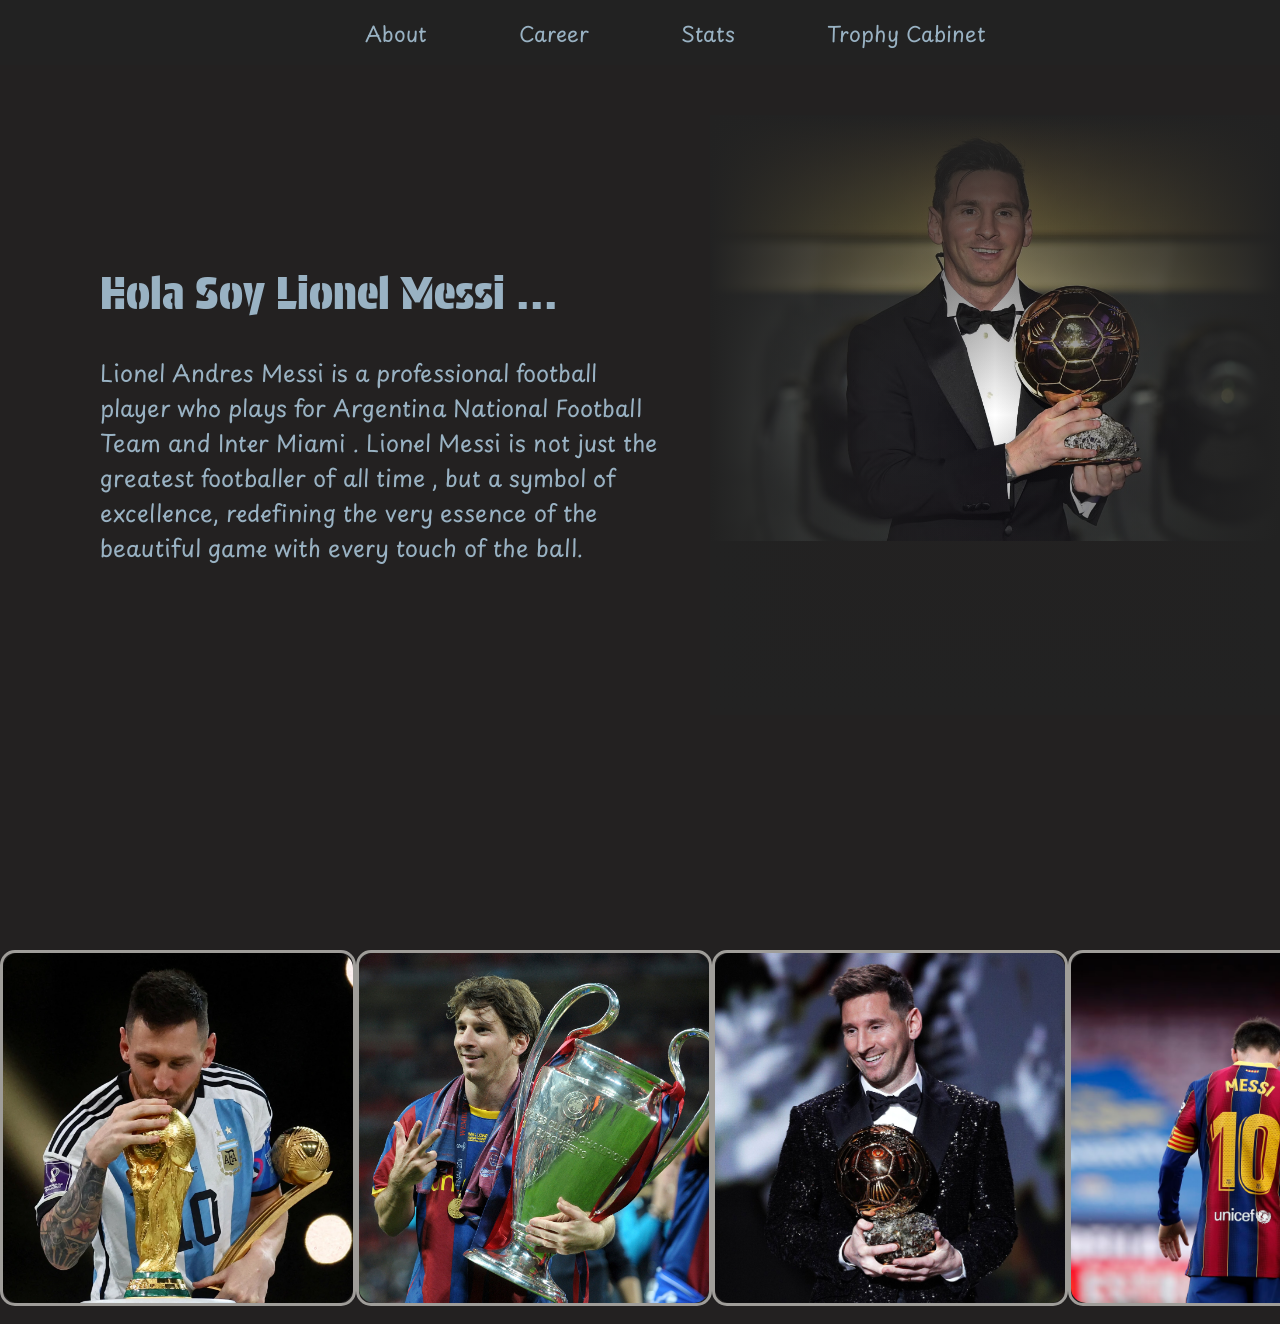
<file: index.html>
<!DOCTYPE html>
<html lang="en">

<head>
    <meta charset="UTF-8">
    <meta name="viewport" content="width=device-width, initial-scale=1.0">
    <title>Introduction of the G.O.A.T</title>
    <link rel="stylesheet" href="stylesheet.css">
    <link rel="stylesheet" href="hero_style.css">
</head>



<body>

    
    <!-- <a href="career.html">go to about</a> -->
    <nav>
        <div class="navbar">
            <div class="nav-container">
                <ul class="list">
                    <li><a href="#about">About<span></span></a></li>
                    <li><a href="career.html">Career<span></span></a></li>
                    <li><a href="#stats">Stats<span></span></a></li>
                    <li><a href="#trophy">Trophy Cabinet<span></span></a></li>
                </ul>
            </div>
        </div>
    </nav>
    <header>
        <div class="hero">
            <div class="hero-para">
                <p><span class="para-part"> Hola Soy Lionel Messi ... </span><br><br>
                    <span class="Messi">Lionel Andres Messi</span> is a professional football player who plays for
                    Argentina National Football Team
                    and Inter Miami . Lionel Messi is not just the greatest footballer of all time , but a symbol of
                    excellence,
                    redefining the very essence of the beautiful game with every touch of the ball.
                </p>
            </div>
            <div class="hero-img">
                <div class="back-blend"></div>
                <img src="pic4.avif" class="image">
            </div>
        </div>

        <div class="iconic">
            <div class="trophy"><div class="worldcup space"><img src="worldcup.webp" alt="wc" class="adjust"></div>
            <div class="ucl space"><img src="ucl3.jpg" alt="ucl" class="adjust"></div>
            <div class="bdor space"><img src="ballan-dor.jpg" alt="bdor" class="adjust"></div>
            <div class="laliga space"><img src="laliga3.avif" alt="laliga" class="adjust"></div>
        </div><br>
        </div>
    </header>

</body>

</html>
</file>
<file: stylesheet.css>
* {
    margin: 0;
    padding: 0;
    border: border-box;
}

body {
    margin: 0;
    padding: 0;
    color: #222222;

}

header {
    background-color: #232121;
    padding: 0;
    margin: 0;
}

/* nav{
    background: #222f3d;
} */
.navbar {
    height: 65px;
    width: 100%;    
    background-color: #222222;
    display: flex;
    justify-content: center;
   
}

ul {
    display: flex;
    list-style-type: none;
    align-items: center;
}

li {
    padding-left: 70px;
}

a {
    position: relative;
    text-decoration: none;
    color: rgb(153, 178, 195);
    font-family: Playpen Sans;
    font-size: 21px;
    padding: 7px 11px;
    z-index: 1;
    transform: .5s;
    background-color: transparent;
}

/* a:hover {
    color: rgb(23, 179, 190);

} */

nav a span {
    position: absolute;
    top: 0;
    left: 0;
    width: 100%;
    height: 100%;
    z-index: 0;
    border-bottom: 2px solid rgb(153, 178, 195);
    border-radius: 15px;
    transform: scale(0) translateY(25px);
    transition: .5s;
}

.nav-container {
    display: flex;
    justify-content: center;
    align-items: center;
}

nav a:hover span {
    transform: scale(1) translateY(0);
}

header,
.navbar {
    margin: 0;
    padding: 0;
    border: none;
}
</file>
<file: hero_style.css>
@import url('https://fonts.googleapis.com/css2?family=Playpen+Sans:wght@100..800&family=Protest+Guerrilla&display=swap');
@import url('https://fonts.googleapis.com/css2?family=Dosis:wght@200..800&display=swap');


.hero {
    display: flex;
    /* margin: 35px 35px 15px; */
    /* margin-top: 25px; */
    padding-top: 50px;
    color:#222222;
    /* height: 100%; */
    min-height: calc(100vh - 65px);
}

.hero-para {
    height: 600px;
    width: 700px;   
    display: flex;
    justify-content: center;
    align-items: center;
    color: rgb(153, 178, 195);
    font-family: Playpen Sans;
    font-size: 23px;
    margin-left: 100px;
    margin-right: 40px;
    
}
.para-part{
    font-family: Protest Guerrilla ;
    font-size: 45px;
    font-weight: 100;
}

.image {
    /* max-width: 100%;  
    /* height: auto;  */
    width: 100%;
    height: auto;
    /* border-radius: 15%; */
}

.hero-img {
    position: relative;  
    width: 700px;
    height: 600px;
    overflow: hidden;
}

.back-blend {
    position: absolute;
    width: 100%;
    height: 100%;
    background-image: linear-gradient(to right, #222222, rgba(0,0,0,0), #222222), linear-gradient(to bottom, #222222, rgba(0,0,0,0), #222222);
    z-index: 2;
   
}

.trophy{
    display: flex;
    justify-content: space-evenly;
    align-items: center;
}

.adjust{
    width: 350px;
    height: 350px;
    border-radius: 15px;
    background-size: cover;
    background-position: center;
    background-repeat: no-repeat;
    /* display: block; if i dont want to use the bottom property then this */
    vertical-align: top;
}

.space{
    border-radius: 15px;
    border: 3px solid rgb(159, 157, 153);
   
}
</file>
